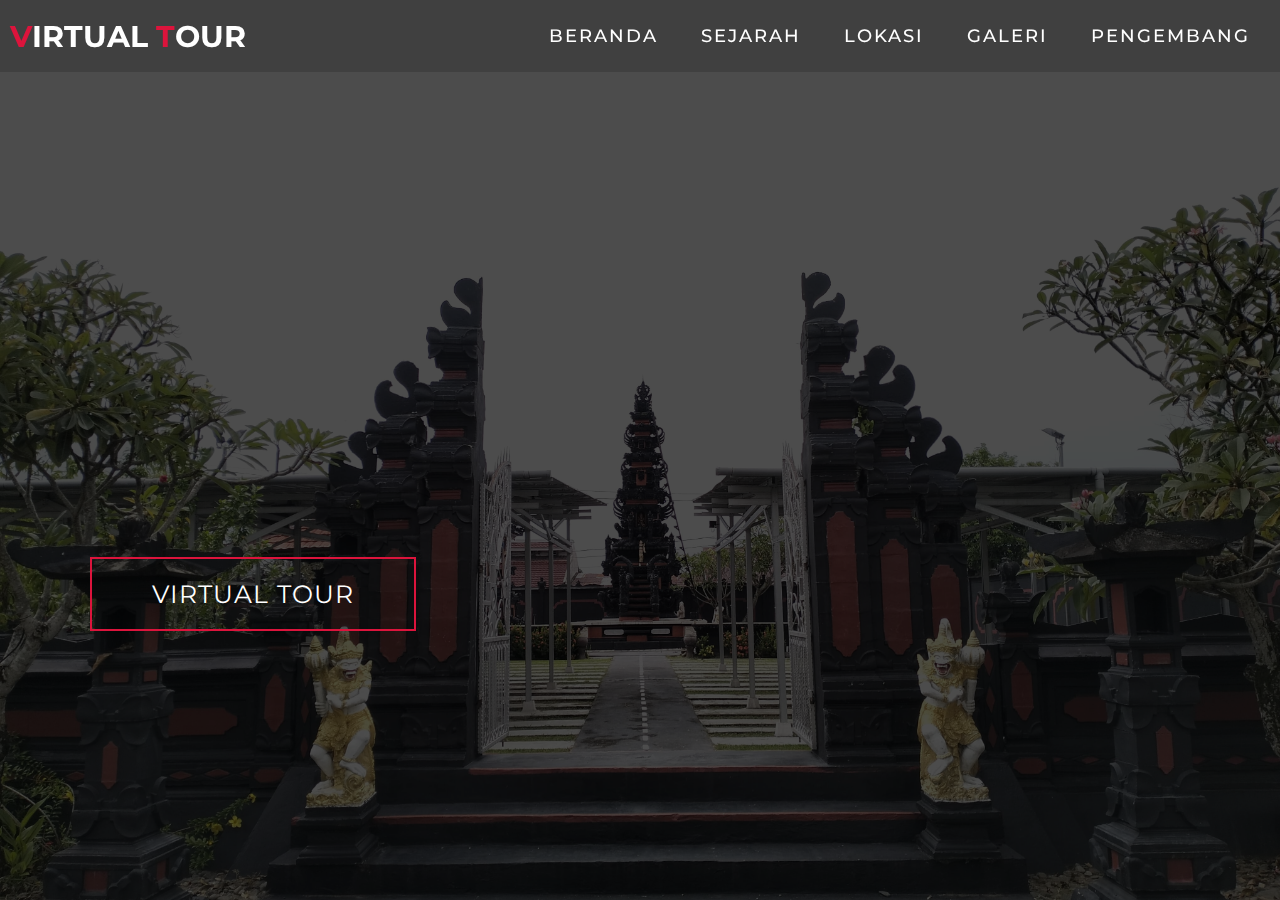
<file: index.html>
<!DOCTYPE html>
<html lang="en">

<head>
  <meta charset="UTF-8">
  <meta name="viewport" content="width=device-width, initial-scale=1.0">
  <link rel="stylesheet" href="style.css">
  <title>Virtual Tour Pura Mandira Taman Sari Palopo</title>
</head>

<body>
  <!-- Header -->
  <section id="header">
    <div class="header container">
      <div class="nav-bar">
        <div class="brand">
          <a href="#hero">
            <h1><span>V</span>irtual <span>T</span>our</h1>
          </a>
        </div>
        <div class="nav-list">
          <div class="hamburger">
            <div class="bar"></div>
          </div>
          <ul>
            <li><a href="index.html" data-after="Beranda">Beranda</a></li>
            <li><a href="sejarah.html" data-after="Sejarah">Sejarah</a></li>
            <li><a href="lokasi.html" data-after="Lokasi">Lokasi</a></li>
            <li><a href="galeri.html" data-after="Galeri">Galeri</a></li>
            <li><a href="pengembang.html" data-after="pengembang">pengembang</a></li>
          </ul>
        </div>
      </div>
    </div>
  </section>
  <!-- End Header -->


  <!-- Hero Section  -->
  <section id="hero">
    <div class="hero container">
      <div>
        <h1>Pura <span></span></h1>
        <h1>Mandira Taman Sari<span></span></h1>
        <h1>Palopo <span></span></h1>
        <a href="mulai.html" type="button" class="cta">Virtual Tour</a>
      </div>
    </div>
  </section>
  <!-- End Hero Section  -->
  <script src="./app.js"></script>
</body>

</html>
</file>
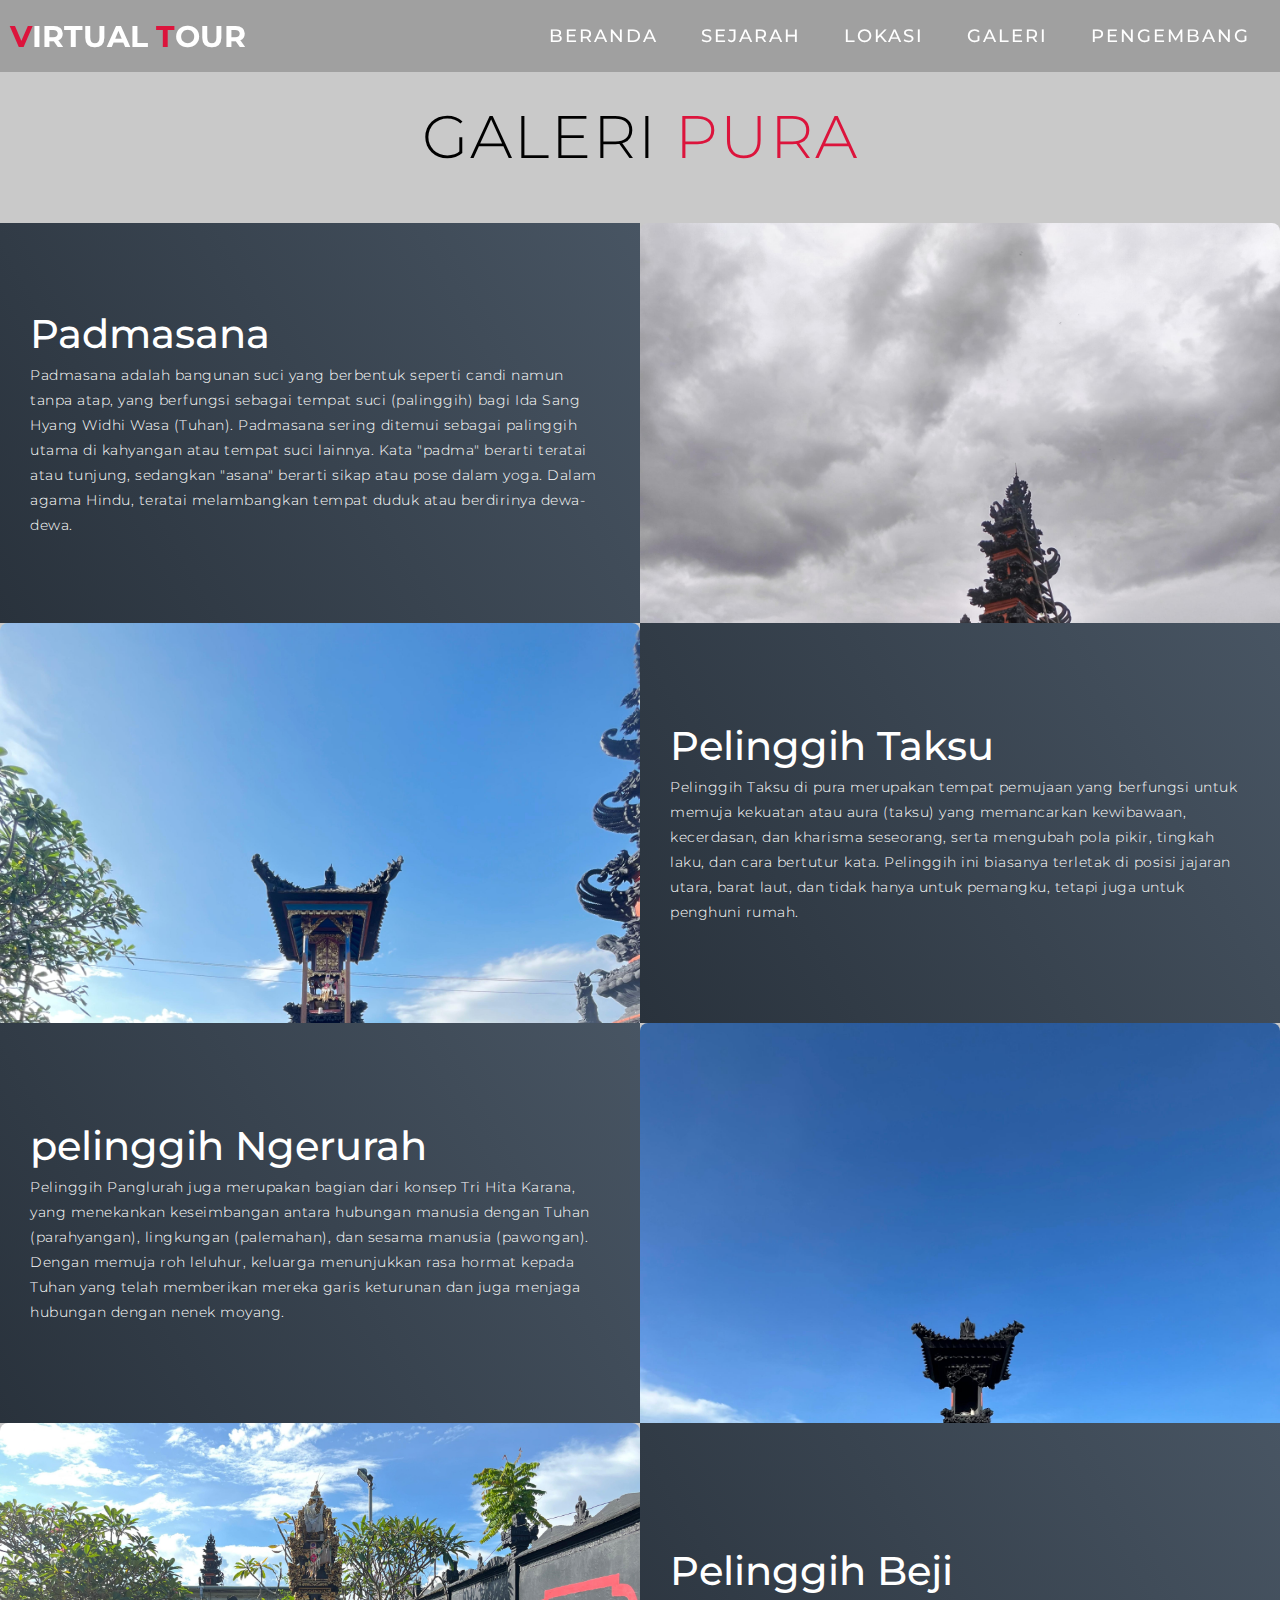
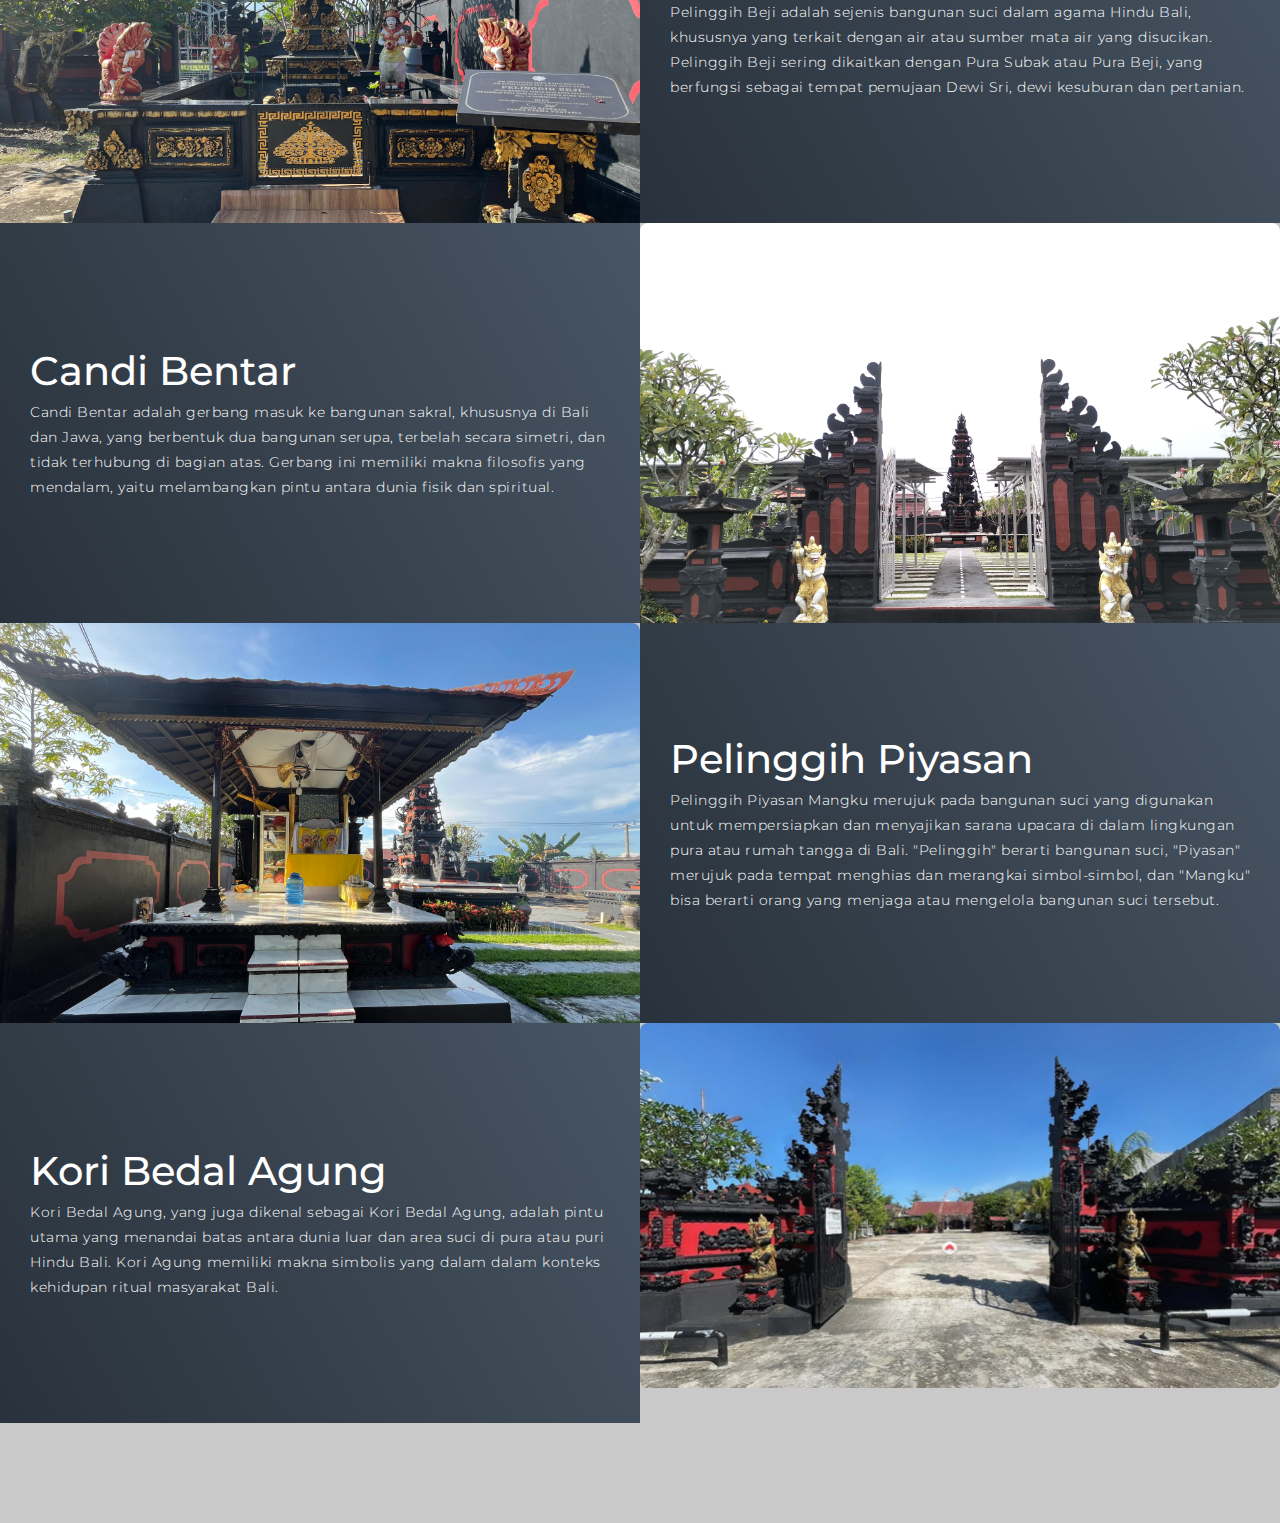
<file: galeri.html>
<!DOCTYPE html>
<html lang="en">

<head>
  <meta charset="UTF-8">
  <meta name="viewport" content="width=device-width, initial-scale=1.0">
  <link rel="stylesheet" href="style.css">
  <title>Virtual Tour Pura Mandira Taman Sari Palopo</title>
</head>

<body>
  <!-- Header -->
  <section id="header">
    <div class="header container">
      <div class="nav-bar">
        <div class="brand">
          <a href="#hero">
            <h1><span>V</span>irtual <span>T</span>our</h1>
          </a>
        </div>
        <div class="nav-list">
          <div class="hamburger">
            <div class="bar"></div>
          </div>
          <ul>
            <li><a href="index.html" data-after="Beranda">Beranda</a></li>
            <li><a href="sejarah.html" data-after="Sejarah">Sejarah</a></li>
            <li><a href="lokasi.html" data-after="Lokasi">Lokasi</a></li>
            <li><a href="galeri.html" data-after="Galeri">Galeri</a></li>
            <li><a href="pengembang.html" data-after="pengembang">pengembang</a></li>
          </ul>
        </div>
      </div>
    </div>
  </section>
  <!-- End Header -->


   <section id="projects">
    <div class="projects container">
      <div class="projects-header">
        <h1 class="section-title">Galeri <span>Pura</span></h1>
      </div>
      <div class="all-projects">
        <div class="project-item">
          <div class="project-info">
            <h1>Padmasana</h1>
             <p>Padmasana adalah bangunan suci yang berbentuk seperti candi namun tanpa atap, yang berfungsi sebagai tempat suci (palinggih) bagi Ida Sang Hyang Widhi Wasa (Tuhan). Padmasana sering ditemui sebagai palinggih utama di kahyangan atau tempat suci lainnya. Kata "padma" berarti teratai atau tunjung, sedangkan "asana" berarti sikap atau pose dalam yoga. Dalam agama Hindu, teratai melambangkan tempat duduk atau berdirinya dewa-dewa.</p>
          </div>
          <div class="project-img">
            <img src="./img/PADMA.jpeg" alt="img">
          </div>
        </div>
        <div class="project-item">
          <div class="project-info">
            <h1>Pelinggih Taksu</h1>
            <p>Pelinggih Taksu di pura merupakan tempat pemujaan yang berfungsi untuk memuja kekuatan atau aura (taksu) yang memancarkan kewibawaan, kecerdasan, dan kharisma seseorang, serta mengubah pola pikir, tingkah laku, dan cara bertutur kata. Pelinggih ini biasanya terletak di posisi jajaran utara, barat laut, dan tidak hanya untuk pemangku, tetapi juga untuk penghuni rumah. </p>
          </div>
          <div class="project-img">
            <img src="./img/taksuu.jpeg" alt="img">
          </div>
        </div>
        <div class="project-item">
          <div class="project-info">
            <h1>pelinggih Ngerurah</h1>
            <p>Pelinggih Panglurah juga merupakan bagian dari konsep Tri Hita Karana, yang menekankan keseimbangan antara hubungan manusia dengan Tuhan (parahyangan), lingkungan (palemahan), dan sesama manusia (pawongan). Dengan memuja roh leluhur, keluarga menunjukkan rasa hormat kepada Tuhan yang telah memberikan mereka garis keturunan dan juga menjaga hubungan dengan nenek moyang. </p>
          </div>
          <div class="project-img">
            <img src="./img/ngerurah.jpeg" alt="img">
          </div>
        </div>
        <div class="project-item">
          <div class="project-info">
            <h1>Pelinggih Beji</h1>
            <p>Pelinggih Beji adalah sejenis bangunan suci dalam agama Hindu Bali, khususnya yang terkait dengan air atau sumber mata air yang disucikan. Pelinggih Beji sering dikaitkan dengan Pura Subak atau Pura Beji, yang berfungsi sebagai tempat pemujaan Dewi Sri, dewi kesuburan dan pertanian.</p>
          </div>
          <div class="project-img">
            <img src="./img/beji.jpeg" alt="img">
          </div>
        </div>
        <div class="project-item">
          <div class="project-info">
            <h1>Candi Bentar</h1>
            <p>Candi Bentar adalah gerbang masuk ke bangunan sakral, khususnya di Bali dan Jawa, yang berbentuk dua bangunan serupa, terbelah secara simetri, dan tidak terhubung di bagian atas. Gerbang ini memiliki makna filosofis yang mendalam, yaitu melambangkan pintu antara dunia fisik dan spiritual.</p>
          </div>
          <div class="project-img">
            <img src="./img/bg.jpeg" alt="img">
          </div>
        </div>
         <div class="project-item">
          <div class="project-info">
            <h1>Pelinggih Piyasan</h1>
            <p>Pelinggih Piyasan Mangku merujuk pada bangunan suci yang digunakan untuk mempersiapkan dan menyajikan sarana upacara di dalam lingkungan pura atau rumah tangga di Bali. "Pelinggih" berarti bangunan suci, "Piyasan" merujuk pada tempat menghias dan merangkai simbol-simbol, dan "Mangku" bisa berarti orang yang menjaga atau mengelola bangunan suci tersebut.</p>
          </div>
          <div class="project-img">
            <img src="./img/piyasan2.jpeg" alt="img">
          </div>
        </div>
                <div class="project-item">
          <div class="project-info">
            <h1>Kori Bedal Agung</h1>
             <p>Kori Bedal Agung, yang juga dikenal sebagai Kori Bedal Agung, adalah pintu utama yang menandai batas antara dunia luar dan area suci di pura atau puri Hindu Bali. Kori Agung memiliki makna simbolis yang dalam dalam konteks kehidupan ritual masyarakat Bali. </p>
          </div>
          <div class="project-img">
            <img src="./img/kori bedal agung.png" alt="img">
          </div>
        </div>

      </div>
    </div>
  </section>
  <script src="./app.js"></script>
</body>

</html>
</file>
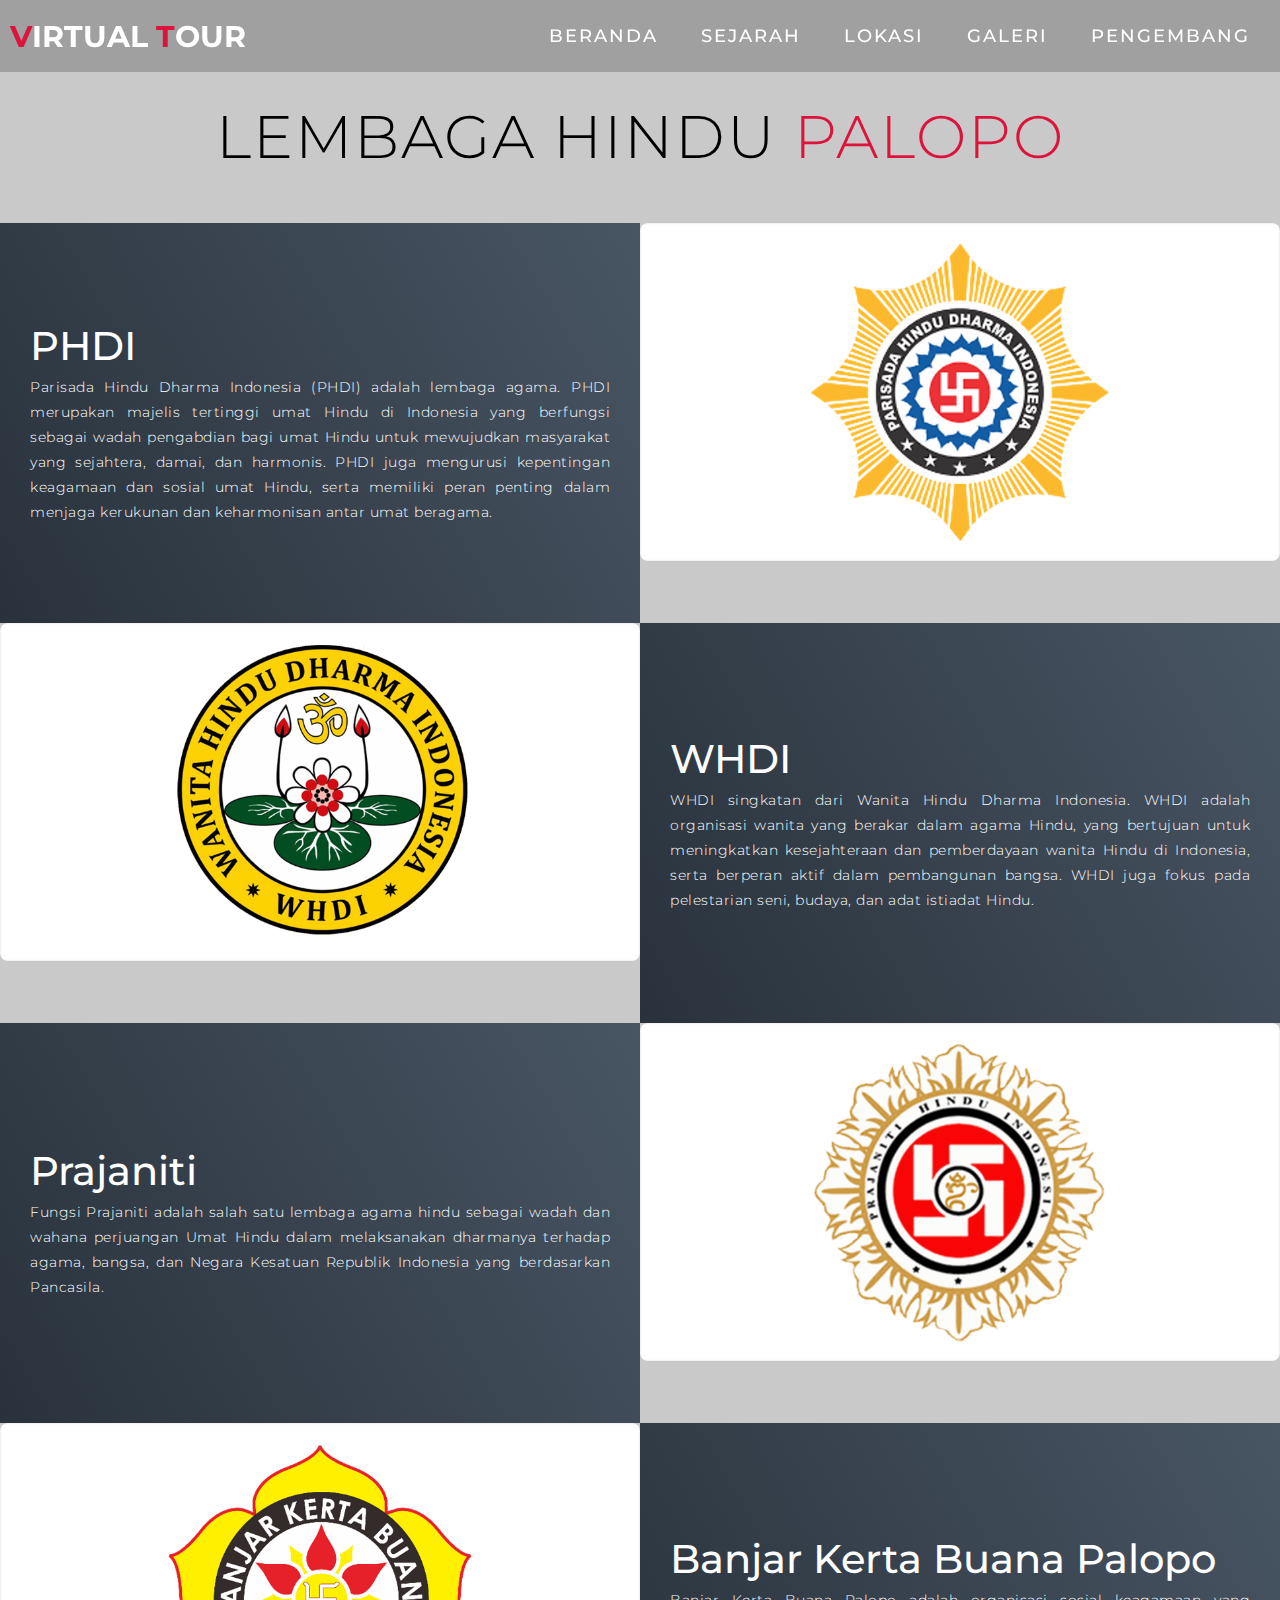
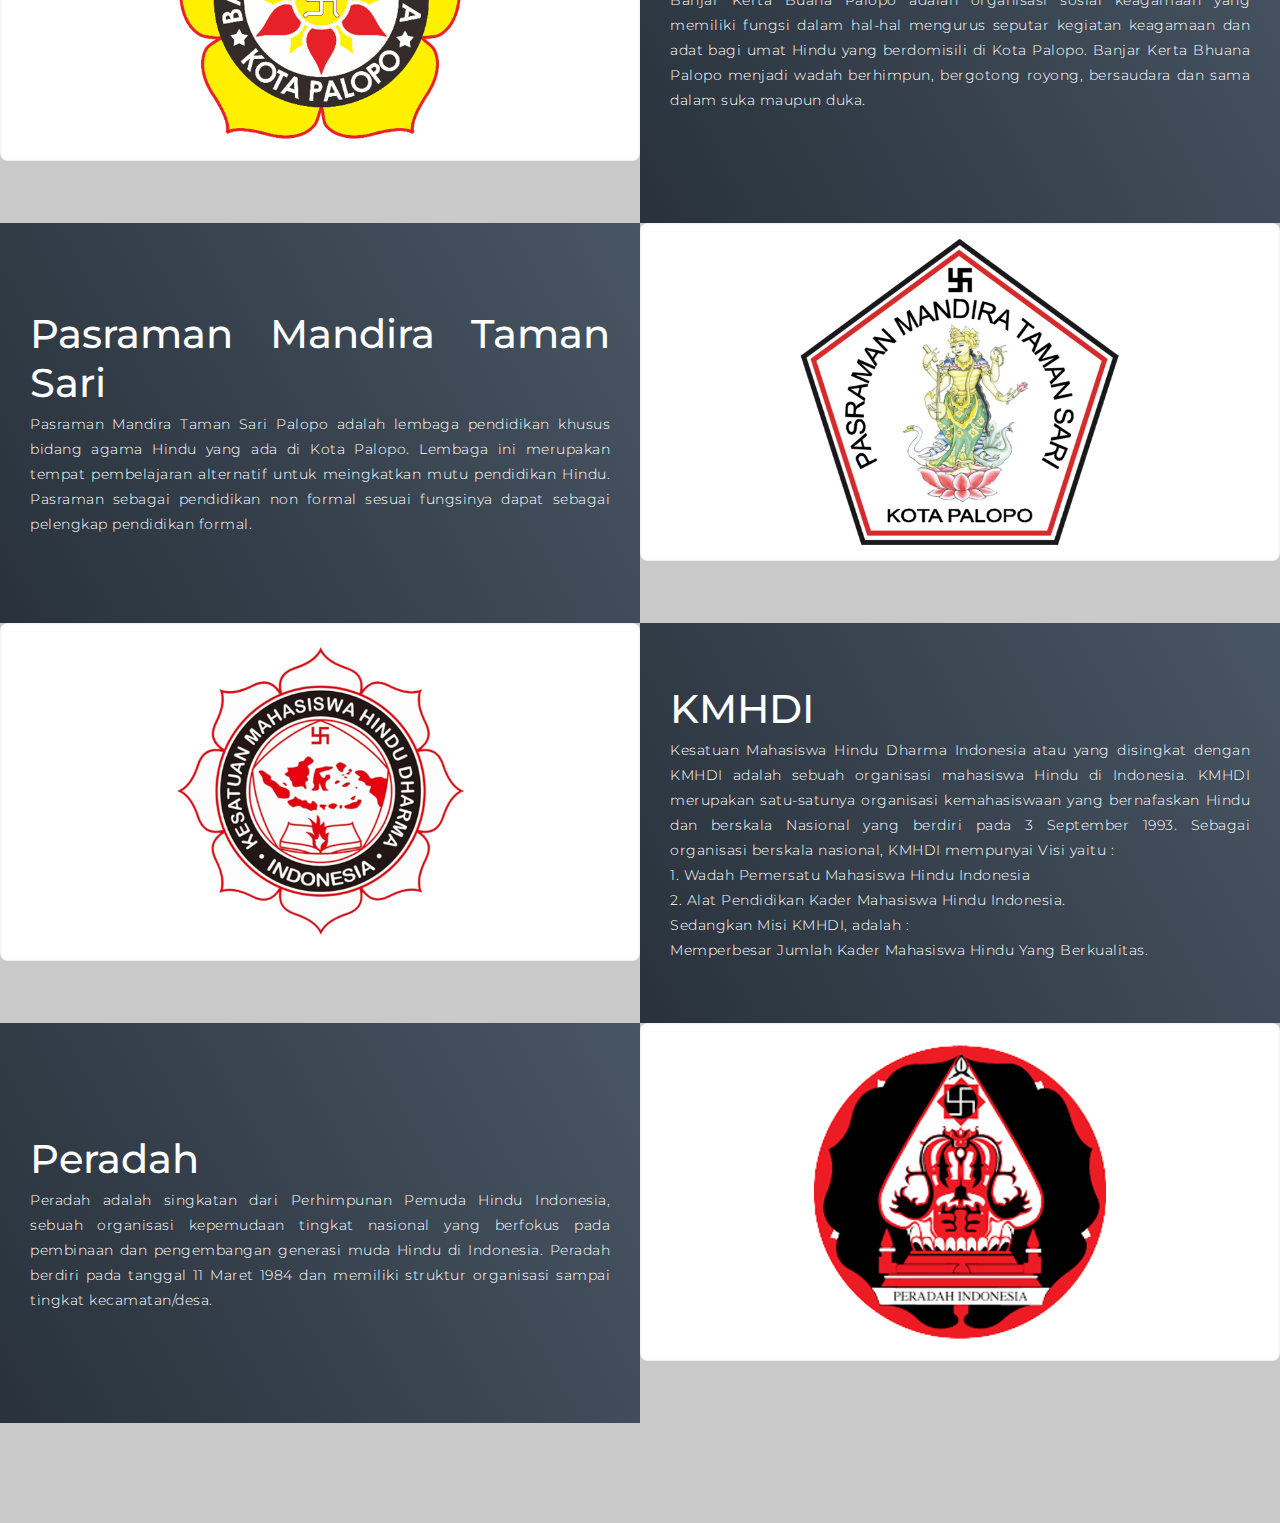
<file: lembaga.html>
<!DOCTYPE html>
<html lang="en">

<head>
  <meta charset="UTF-8">
  <meta name="viewport" content="width=device-width, initial-scale=1.0">
  <link rel="stylesheet" href="style.css">
  <title>Virtual Tour Pura Mandira Taman Sari Palopo</title>
</head>

<body>
  <!-- Header -->
  <section id="header">
    <div class="header container">
      <div class="nav-bar">
        <div class="brand">
          <a href="#hero">
            <h1><span>V</span>irtual <span>T</span>our</h1>
          </a>
        </div>
        <div class="nav-list">
          <div class="hamburger">
            <div class="bar"></div>
          </div>
          <ul>
            <li><a href="index.html" data-after="Beranda">Beranda</a></li>
            <li><a href="sejarah.html" data-after="Sejarah">Sejarah</a></li>
            <li><a href="lokasi.html" data-after="Lokasi">Lokasi</a></li>
            <li><a href="galeri.html" data-after="Galeri">Galeri</a></li>
            <li><a href="pengembang.html" data-after="pengembang">pengembang</a></li>
          </ul>
        </div>
      </div>
    </div>
  </section>
  <!-- End Header -->


   <section id="projects">
    <div class="projects container">
      <div class="projects-header">
        <h1 class="section-title">Lembaga Hindu <span> Palopo</span></h1>
      </div>
      <div class="all-projects">
        <main style="color: white;text-align: justify; justify-items: justify; text-align: justify;">
        <div class="project-item">
          <div class="project-info">
            <h1>PHDI</h1>
            <p>Parisada Hindu Dharma Indonesia (PHDI) adalah lembaga agama. PHDI merupakan majelis tertinggi umat Hindu di Indonesia yang berfungsi sebagai wadah pengabdian bagi umat Hindu untuk mewujudkan masyarakat yang sejahtera, damai, dan harmonis. PHDI juga mengurusi kepentingan keagamaan dan sosial umat Hindu, serta memiliki peran penting dalam menjaga kerukunan dan keharmonisan antar umat beragama. </p>
          </div>
          <div class="project-img">
            <img src="./img/PHDI1.png" alt="img">
          </div>
        </div>
        <div class="project-item">
          <div class="project-info">
            <h1>WHDI</h1>
            <p>WHDI singkatan dari Wanita Hindu Dharma Indonesia. WHDI adalah organisasi wanita yang berakar dalam agama Hindu, yang bertujuan untuk meningkatkan kesejahteraan dan pemberdayaan wanita Hindu di Indonesia, serta berperan aktif dalam pembangunan bangsa. WHDI juga fokus pada pelestarian seni, budaya, dan adat istiadat Hindu.</p>
          </div>
          <div class="project-img">
            <img src="./img/WHDI1.png" alt="img">
          </div>
        </div>
        <div class="project-item">
          <div class="project-info">
            <h1>Prajaniti</h1>
            <p>Fungsi Prajaniti adalah salah satu lembaga agama hindu sebagai wadah dan wahana perjuangan Umat Hindu dalam melaksanakan dharmanya terhadap agama, bangsa, dan Negara Kesatuan Republik Indonesia yang berdasarkan Pancasila.</p>
          </div>
          <div class="project-img">
            <img src="./img/PRAJANITI1.png" alt="img">
          </div>
        </div>
          <div class="project-item">
          <div class="project-info">
            <h1>Banjar Kerta Buana Palopo</h1>
             <p>Banjar Kerta Buana Palopo adalah organisasi sosial keagamaan yang memiliki fungsi dalam hal-hal mengurus seputar kegiatan keagamaan dan adat bagi umat Hindu yang berdomisili di Kota Palopo. Banjar Kerta Bhuana Palopo menjadi wadah berhimpun, bergotong royong, bersaudara dan sama dalam suka maupun duka.</p>
          </div>
          <div class="project-img">
            <img src="./img/BANJAR.png" alt="img">
          </div>
        </div>
             <div class="project-item">
          <div class="project-info">
            <h1>Pasraman Mandira Taman Sari</h1>
             <p>Pasraman Mandira Taman Sari Palopo adalah lembaga pendidikan khusus bidang agama Hindu yang ada di Kota Palopo. Lembaga ini merupakan tempat pembelajaran alternatif untuk meingkatkan mutu pendidikan Hindu. Pasraman sebagai pendidikan non formal sesuai fungsinya dapat sebagai pelengkap pendidikan formal.</p>
          </div>
          <div class="project-img">
            <img src="./img/Pasraman.png" alt="img">
          </div>
        </div>
        <div class="project-item">
          <div class="project-info">
            <h1>KMHDI</h1>
            <p>Kesatuan Mahasiswa Hindu Dharma Indonesia atau yang disingkat dengan KMHDI adalah sebuah organisasi mahasiswa Hindu di Indonesia. KMHDI merupakan satu-satunya organisasi kemahasiswaan yang bernafaskan Hindu dan berskala Nasional yang berdiri pada 3 September 1993.
            Sebagai organisasi berskala nasional, KMHDI mempunyai Visi yaitu :
            <br>
            1. Wadah Pemersatu Mahasiswa Hindu Indonesia
            <br>
            2. Alat Pendidikan Kader Mahasiswa Hindu Indonesia.
            <br>
            Sedangkan Misi KMHDI, adalah : 
            <br>
            Memperbesar Jumlah Kader Mahasiswa Hindu Yang Berkualitas.</p>
          </div>
          <div class="project-img">
            <img src="./img/KMHDI.png" alt="img">
          </div>
        </div>
         <div class="project-item">
          <div class="project-info">
            <h1>Peradah</h1>
            <p>Peradah adalah singkatan dari Perhimpunan Pemuda Hindu Indonesia, sebuah organisasi kepemudaan tingkat nasional yang berfokus pada pembinaan dan pengembangan generasi muda Hindu di Indonesia. Peradah berdiri pada tanggal 11 Maret 1984 dan memiliki struktur organisasi sampai tingkat kecamatan/desa. </p>
          </div>
          <div class="project-img">
            <img src="./img/PERADAH1.png" alt="img">
          </div>
        </div>

  </main>
      </div>
    </div>
  </section>
  <script src="./app.js"></script>
</body>

</html>
</file>
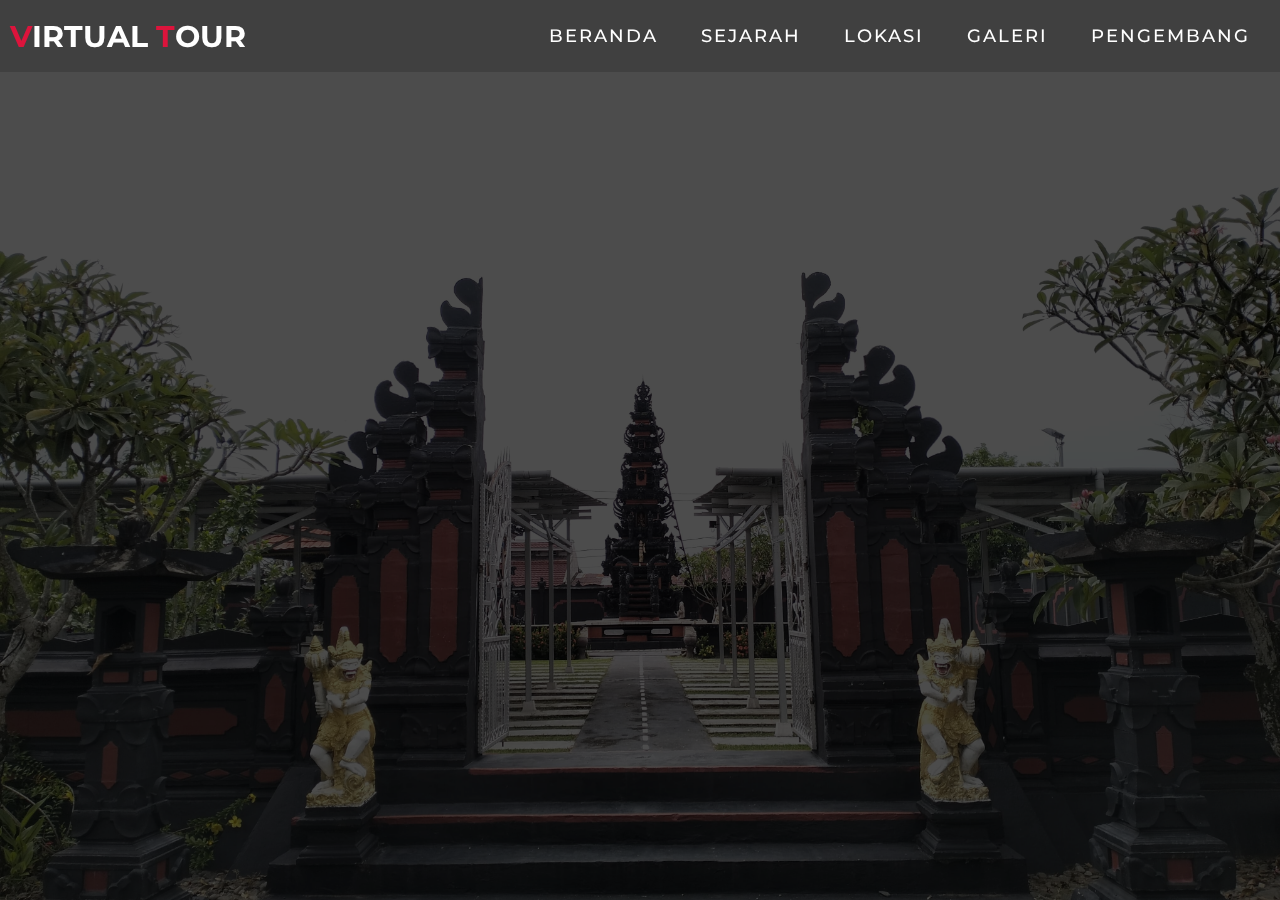
<file: lokasi.html>
<!DOCTYPE html>
<html lang="en">

<head>
  <meta charset="UTF-8">
  <meta name="viewport" content="width=device-width, initial-scale=1.0">
  <link rel="stylesheet" href="style.css">
  <title>Virtual Tour Pura Mandira Taman Sari Palopo</title>
</head>

<body>
  <!-- Header -->
  <section id="header">
    <div class="header container">
      <div class="nav-bar">
        <div class="brand">
          <a href="#hero">
            <h1><span>V</span>irtual <span>T</span>our</h1>
          </a>
        </div>
        <div class="nav-list">
          <div class="hamburger">
            <div class="bar"></div>
          </div>
          <ul>
            <li><a href="index.html" data-after="Beranda">Beranda</a></li>
            <li><a href="sejarah.html" data-after="Sejarah">Sejarah</a></li>
            <li><a href="lokasi.html" data-after="Lokasi">Lokasi</a></li>
            <li><a href="galeri.html" data-after="Galeri">Galeri</a></li>
            <li><a href="pengembang.html" data-after="pengembang">pengembang</a></li>
          </ul>
        </div>
      </div>
    </div>
  </section>
  <!-- End Header -->


  <!-- Hero Section  -->
  <section id="hero">
    <div class="hero container">
     <div class="responsive-iframe">
      <iframe src="https://maps.google.com/maps?q=Pura%20Mandira%20Taman%20Sari%20Palopo&t=&z=15&ie=UTF8&iwloc=&output=embed" allowfullscreen></iframe>
    </div>    </div>
  </section>
  <!-- End Hero Section  -->
  <script src="./app.js"></script>
</body>

</html>
</file>
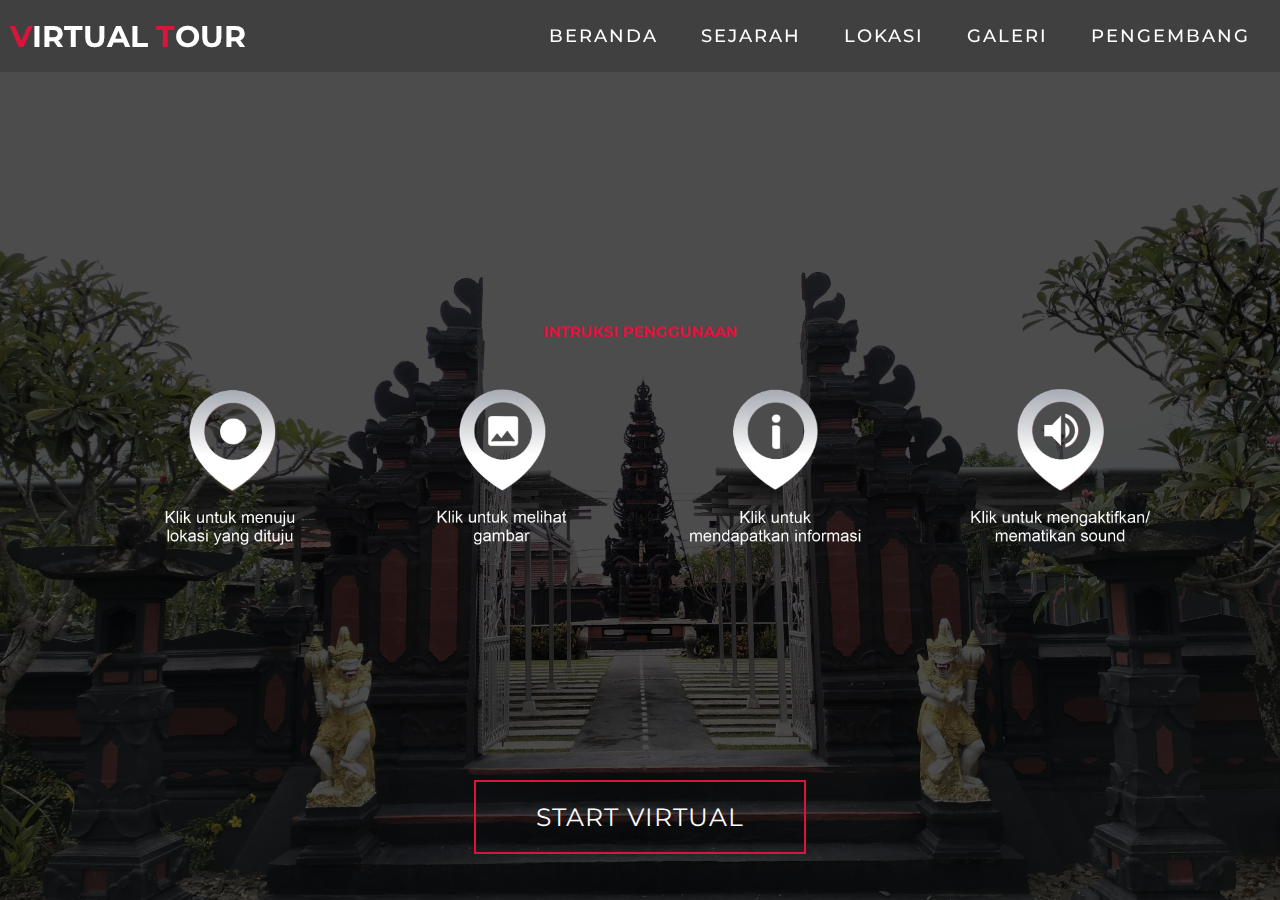
<file: mulai.html>
<!DOCTYPE html>
<html lang="en">

<head>
  <meta charset="UTF-8">
  <meta name="viewport" content="width=device-width, initial-scale=1.0">
  <link rel="stylesheet" href="style.css">
  <title>Virtual Tour Pura Mandira Taman Sari Palopo</title>
</head>

<body>
  <!-- Header -->
  <section id="header">
    <div class="header container">
      <div class="nav-bar">
        <div class="brand">
          <a href="#hero">
            <h1><span>V</span>irtual <span>T</span>our</h1>
          </a>
        </div>
        <div class="nav-list">
          <div class="hamburger">
            <div class="bar"></div>
          </div>
          <ul>
            <li><a href="index.html" data-after="Beranda">Beranda</a></li>
            <li><a href="sejarah.html" data-after="Sejarah">Sejarah</a></li>
            <li><a href="lokasi.html" data-after="Lokasi">Lokasi</a></li>
            <li><a href="galeri.html" data-after="Galeri">Galeri</a></li>
            <li><a href="pengembang.html" data-after="pengembang">pengembang</a></li>
          </ul>
        </div>
      </div>
    </div>
  </section>
  <!-- End Header -->


  <!-- Hero Section  -->
   <section id="hero">
    <div class="hero container">
      <div>
               <main style="padding-top: 10px;justify-content: center;">
                <h2 style="color: #DC143C; font-size: 3 em; text-align: center; justify-content: center;">INTRUKSI PENGGUNAAN</h2>
                <br>
                <br>
                    <img src="./img/sip.png" alt="img">
            <a href="virtualtour.html" type="button" class="cta" style="position: absolute; display: grid; justify-content: flex-end top: 50%;
      left: 50%; bottom: 1%; transform: translate(-50%, -50%);">Start Virtual</a>
        </main>
    
      </div>
    </div>
  </section>

  </section>
  <!-- End Hero Section  -->
  <script src="./app.js"></script>
</body>

</html>
</file>
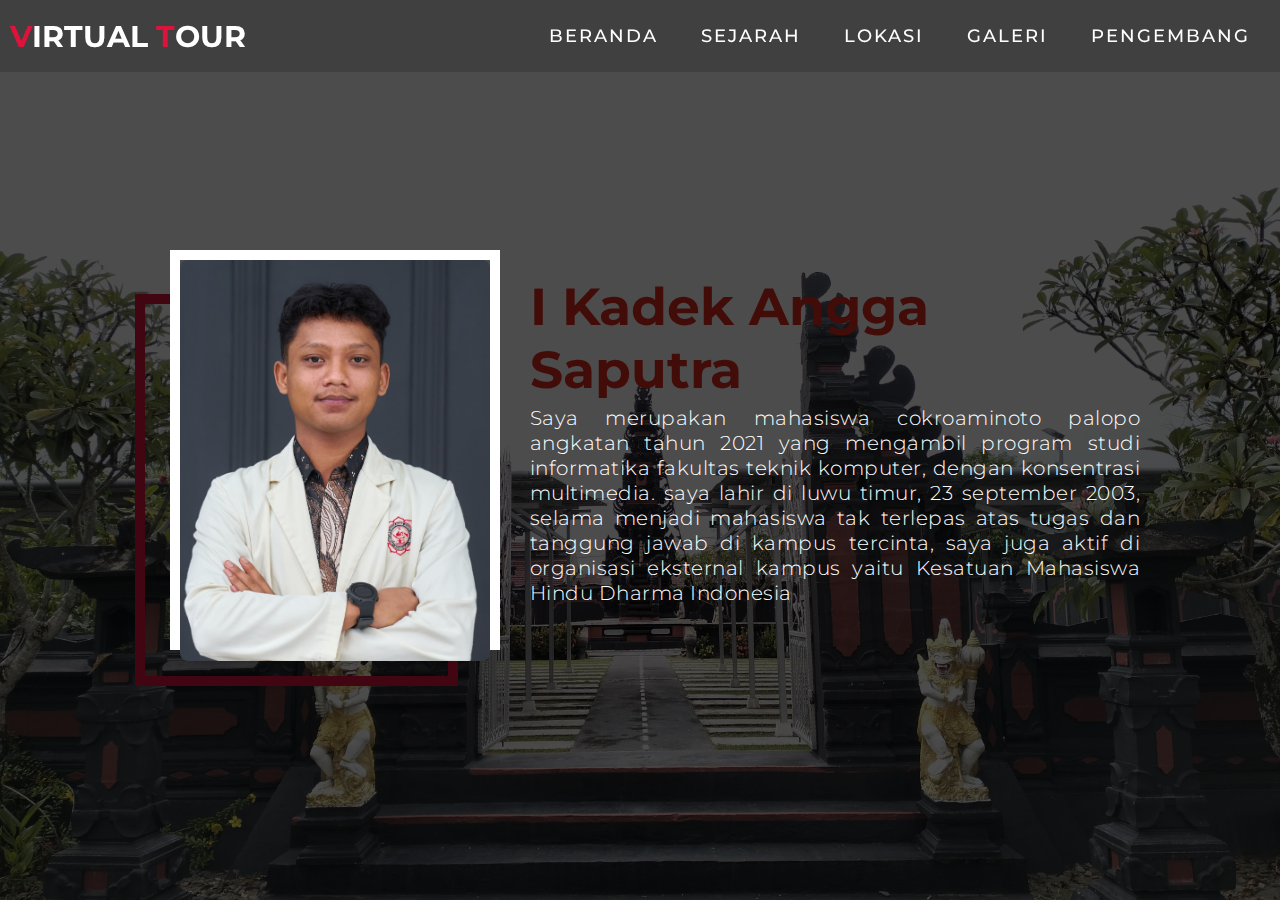
<file: pengembang.html>
<!DOCTYPE html>
<html lang="en">

<head>
  <meta charset="UTF-8">
  <meta name="viewport" content="width=device-width, initial-scale=1.0">
  <link rel="stylesheet" href="style.css">
  <title>Virtual Tour Pura Mandira Taman Sari Palopo</title>
</head>

<body>
  <!-- Header -->
  <section id="header">
    <div class="header container">
      <div class="nav-bar">
        <div class="brand">
          <a href="#hero">
            <h1><span>V</span>irtual <span>T</span>our</h1>
          </a>
        </div>
        <div class="nav-list">
          <div class="hamburger">
            <div class="bar"></div>
          </div>
          <ul>
            <li><a href="index.html" data-after="Beranda">Beranda</a></li>
            <li><a href="sejarah.html" data-after="Sejarah">Sejarah</a></li>
            <li><a href="lokasi.html" data-after="Lokasi">Lokasi</a></li>
            <li><a href="galeri.html" data-after="Galeri">Galeri</a></li>
            <li><a href="pengembang.html" data-after="pengembang">pengembang</a></li>
          </ul>
        </div>
      </div>
    </div>
  </section>
  <!-- End Header -->
  <section id="hero">
    <div class="hero container">
   <section id="about">
    <div class="about container">
      <div class="col-left">
        <div class="about-img">
          <img src="./img/angga.jpeg" alt="img">
        </div>
      </div>
      <div class="col-right">
        <h3 style="color: #420D09; font-size: 52px;">I Kadek Angga Saputra</h3>
        <p style="color: white; font-size: 20px; text-align: justify;">Saya merupakan mahasiswa cokroaminoto palopo angkatan tahun 2021 yang mengambil program studi informatika fakultas teknik komputer, dengan konsentrasi multimedia. saya lahir di luwu timur, 23 september 2003, selama menjadi mahasiswa tak terlepas atas tugas dan tanggung jawab di kampus tercinta, saya juga aktif di organisasi eksternal kampus yaitu Kesatuan Mahasiswa Hindu Dharma Indonesia</p>
      </div>
    </div>
  </section>
    </div>
  </section>
  <script src="./app.js"></script>
</body>

</html>
</file>
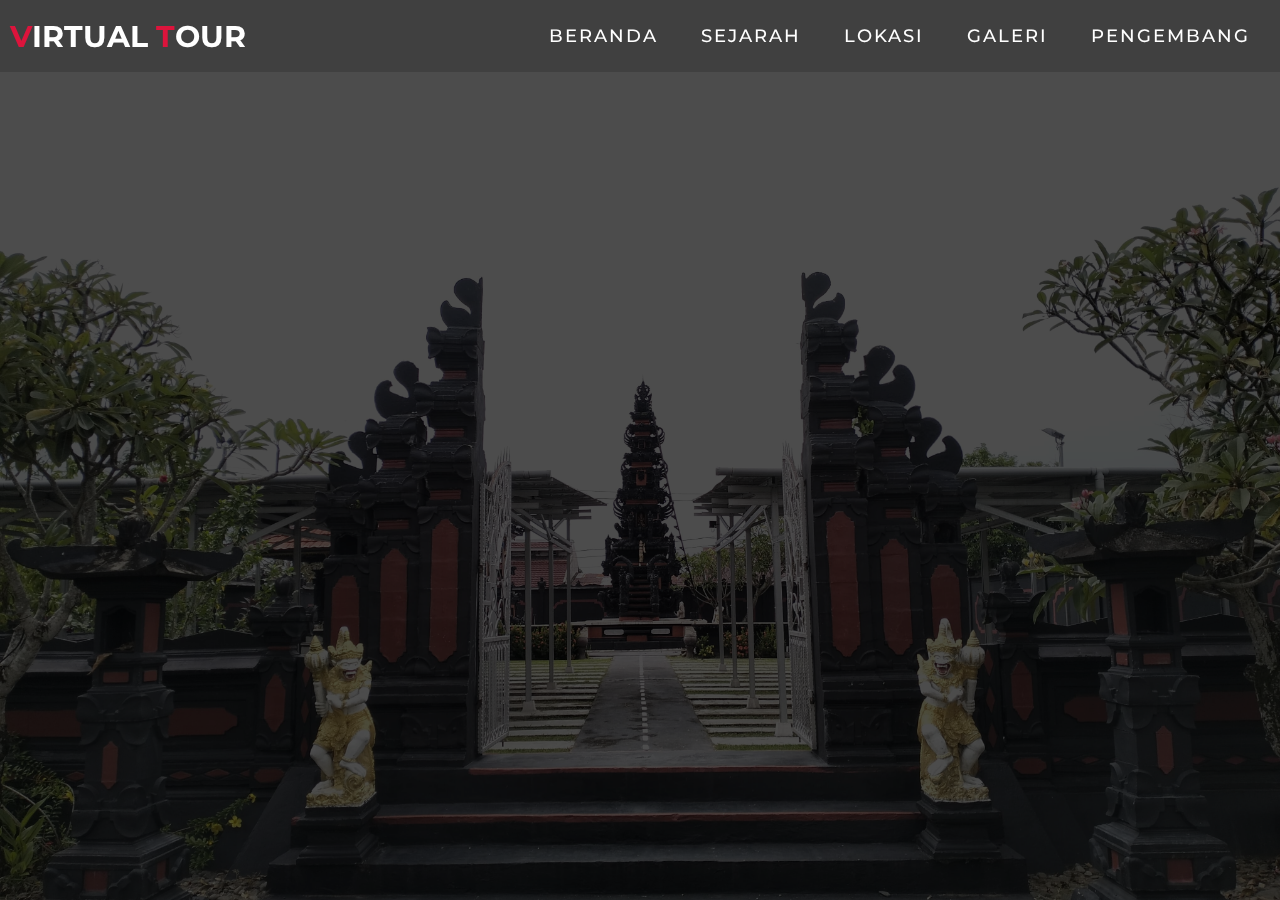
<file: virtualtour.html>
<!DOCTYPE html>
<html lang="id">
<head>
  <meta charset="UTF-8">
  <meta name="viewport" content="width=device-width, initial-scale=1.0">
  <title>Virtual Tour | Pura Mandira Taman Sari Palopo</title>
  <link rel="stylesheet" href="style.css">

</head>
<body>
  
  <section id="header">
    <div class="header container">
      <div class="nav-bar">
        <div class="brand">
          <a href="#hero">
            <h1><span>V</span>irtual <span>T</span>our</h1>
          </a>
        </div>
        <div class="nav-list">
          <div class="hamburger">
            <div class="bar"></div>
          </div>
          <ul>
            <li><a href="index.html" data-after="Beranda">Beranda</a></li>
            <li><a href="sejarah.html" data-after="Sejarah">Sejarah</a></li>
            <li><a href="lokasi.html" data-after="Lokasi">Lokasi</a></li>
            <li><a href="galeri.html" data-after="Galeri">Galeri</a></li>
            <li><a href="pengembang.html" data-after="pengembang">Pengembang</a></li>
          </ul>
        </div>
      </div>
    </div>
  </section>
  <!-- End Header -->

  <!-- Hero Section  -->
  <section id="hero">
    <div class="services container">
        <div class="responsive-iframe">
          <iframe src="https://app.lapentor.com/sphere/virtual-tour-360-pura" allowfullscreen></iframe>
        </div>
        <div class="service-bottom"></div>
    </div>
  </section>
  <!-- End Hero Section  -->
  <script src="./app.js"></script>
</body>
</html>
</file>
<file: style.css>
@import 'https://fonts.googleapis.com/css?family=Montserrat:300, 400, 700&display=swap';
* {
	padding: 0;
	margin: 0;
	box-sizing: border-box;
}
html {
	font-size: 10px;
	font-family: 'Montserrat', sans-serif;
	scroll-behavior: smooth;
}
a {
	text-decoration: none;
}
.container {
	min-height: 100vh;
	width: 100%;
	display: flex;
	align-items: center;
	justify-content: center;
}
img {
	height: 100%;
	width: 100%;
	object-fit: cover;
}
p {
	color: black;
	font-size: 1.4rem;
	margin-top: 5px;
	line-height: 2.5rem;
	font-weight: 300;
	letter-spacing: 0.05rem;
}
.section-title {
	font-size: 4rem;
	font-weight: 300;
	color: black;
	margin-bottom: 10px;
	text-transform: uppercase;
	letter-spacing: 0.2rem;
	text-align: center;
}
.section-title span {
	color: crimson;
}
#fullscreen-container {
    width: 100vw;
    height: 100vh;
}
.cta {
	display: inline-block;
	padding: 10px 30px;
	color: white;
	background-color: transparent;
	border: 2px solid crimson;
	font-size: 2rem;
	text-transform: uppercase;
	letter-spacing: 0.1rem;
	margin-top: 30px;
	transition: 0.3s ease;
	transition-property: background-color, color;
}
.cta:hover {
	color: white;
	background-color: crimson;
}
.brand h1 {
	font-size: 3rem;
	text-transform: uppercase;
	color: white;
}
.brand h1 span {
	color: crimson;
}

/* Header section */
#header {
	position: fixed;
	z-index: 1000;
	left: 0;
	top: 0;
	width: 100vw;
	height: auto;
}
#header .header {
	min-height: 8vh;
	background-color: rgba(31, 30, 30, 0.24);
	transition: 0.3s ease background-color;
}
#header .nav-bar {
	display: flex;
	align-items: center;
	justify-content: space-between;
	width: 100%;
	height: 100%;
	max-width: 1300px;
	padding: 0 10px;
}
#header .nav-list ul {
	list-style: none;
	position: absolute;
	background-color: rgb(31, 30, 30);
	width: 100vw;
	height: 100vh;
	left: 100%;
	top: 0;
	display: flex;
	flex-direction: column;
	justify-content: center;
	align-items: center;
	z-index: 1;
	overflow-x: hidden;
	transition: 0.5s ease left;
}
#header .nav-list ul.active {
	left: 0%;
}
#header .nav-list ul a {
	font-size: 2.5rem;
	font-weight: 500;
	letter-spacing: 0.2rem;
	text-decoration: none;
	color: white;
	text-transform: uppercase;
	padding: 20px;
	display: block;
}
#header .nav-list ul a::after {
	content: attr(data-after);
	position: absolute;
	top: 50%;
	left: 50%;
	transform: translate(-50%, -50%) scale(0);
	color: rgba(240, 248, 255, 0.021);
	font-size: 13rem;
	letter-spacing: 50px;
	z-index: -1;
	transition: 0.3s ease letter-spacing;
}
#header .nav-list ul li:hover a::after {
	transform: translate(-50%, -50%) scale(1);
	letter-spacing: initial;
}
#header .nav-list ul li:hover a {
	color: crimson;
}
#header .hamburger {
	height: 60px;
	width: 60px;
	display: inline-block;
	border: 3px solid white;
	border-radius: 50%;
	position: relative;
	display: flex;
	align-items: center;
	justify-content: center;
	z-index: 100;
	cursor: pointer;
	transform: scale(0.8);
	margin-right: 20px;
}
#header .hamburger:after {
	position: absolute;
	content: '';
	height: 100%;
	width: 100%;
	border-radius: 50%;
	border: 3px solid white;
	animation: hamburger_puls 1s ease infinite;
}
#header .hamburger .bar {
	height: 2px;
	width: 30px;
	position: relative;
	background-color: white;
	z-index: -1;
}
#header .hamburger .bar::after,
#header .hamburger .bar::before {
	content: '';
	position: absolute;
	height: 100%;
	width: 100%;
	left: 0;
	background-color: white;
	transition: 0.3s ease;
	transition-property: top, bottom;
}
#header .hamburger .bar::after {
	top: 8px;
}
#header .hamburger .bar::before {
	bottom: 8px;
}
#header .hamburger.active .bar::before {
	bottom: 0;
}
#header .hamburger.active .bar::after {
	top: 0;
}
/* End Header section */

/* Hero Section */
#hero {
	background-image: url(./img/bg.jpeg);
	background-size: cover;
	background-position: top center;
	position: relative;
	z-index: 1;
}
#hero::after {
	content: '';
	position: absolute;
	left: 0;
	top: 0;
	height: 100%;
	width: 100%;
	background-color: black;
	opacity: 0.7;
	z-index: -1;
}
#hero .hero {
	max-width: 1200px;
	margin: 0 auto;
	padding: 0 50px;
	justify-content: flex-start;
}
#hero h1 {
	display: block;
	width: fit-content;
	font-size: 4rem;
	position: relative;
	color: transparent;
	animation: text_reveal 0.5s ease forwards;
	animation-delay: 1s;
}
#hero h1:nth-child(1) {
	animation-delay: 1s;
}
#hero h1:nth-child(2) {
	animation-delay: 2s;
}
#hero h1:nth-child(3) {
	animation: text_reveal_name 0.5s ease forwards;
	animation-delay: 3s;
}
#hero h1 span {
	position: absolute;
	top: 0;
	left: 0;
	height: 100%;
	width: 0;
	background-color: crimson;
	animation: text_reveal_box 1s ease;
	animation-delay: 0.5s;
}
#hero h1:nth-child(1) span {
	animation-delay: 0.5s;
}
#hero h1:nth-child(2) span {
	animation-delay: 1.5s;
}
#hero h1:nth-child(3) span {
	animation-delay: 2.5s;
}

/* End Hero Section */

/* Services Section */
#services .services {
	flex-direction: column;
	text-align: center;
	max-width: 1500px;
	margin: 0 auto;
	padding: 100px 0;
}
#services .service-top {
	max-width: 500px;
	margin: 0 auto;
 text-align: center;
	justify-content: center;

}
#services .service-bottom {
	display: flex;
	align-items: center;
	justify-content: center;
	flex-wrap: wrap;
	margin-top: 50px;
}
#services .service-item {
	flex-basis: 80%;
	display: flex;
	align-items: flex-start;
	justify-content: center;
	flex-direction: column;
	padding: 30px;
	border-radius: 10px;
	background-image: url(./img/PADMA.jpeg);
	background-size: cover;
	margin: 10px 5%;
	position: relative;
	z-index: 1;
	overflow: hidden;
}
#services .service-item::after {
	content: '';
	position: absolute;
	left: 0;
	top: 0;
	height: 100%;
	width: 100%;
	background-image: linear-gradient(60deg, #29323c 0%, #485563 100%);
	opacity: 0.9;
	z-index: -1;
}
#services .service-bottom .icon {
	height: 80px;
	width: 80px;
	margin-bottom: 20px;
}
#services .service-item h2 {
	font-size: 2rem;
	color: white;
	margin-bottom: 10px;
	text-transform: uppercase;
}
#services .service-item p {
	color: white;
	text-align: left;
}
/* End Services Section */

/* Projects section */
#projects .projects {
	flex-direction: column;
	max-width: 100%;
	margin: 0 auto;
	padding: 100px 0;
	background-color: rgba(31, 30, 30, 0.24);
}
#projects .projects-header h1 {
	margin-bottom: 50px;
}
#projects .all-projects {
	display: flex;
	align-items: center;
	justify-content: center;
	flex-direction: column;
	color: black;
}
#projects .project-item {
	display: flex;
	align-items: center;
	justify-content: center;
	flex-direction: column;
	width: 80%;
	margin: 20px auto;
	overflow: hidden;
	border-radius: 10px;
	color: black;
}
#projects .project-info {
	padding: 30px;
	flex-basis: 50%;
	height: 100%;
	display: flex;
	align-items: flex-start;
	justify-content: center;
	flex-direction: column;
	background-image: linear-gradient(60deg, #29323c 0%, #485563 100%);
	color: white;
}
#projects .project-info h1 {
	font-size: 4rem;
	font-weight: 500;
}
#projects .project-info h2 {
	font-size: 1.8rem;
	font-weight: 500;
	margin-top: 10px;
}
#projects .project-info p {
	color: white;
}
#projects .project-img {
	flex-basis: 50%;
	height: 300px;
	overflow: hidden;
	position: relative;
}
#projects .project-img:after {
	content: '';
	position: absolute;
	left: 0;
	top: 0;
	height: 100%;
	width: 100%;
	background-image: red(60deg, #29323c 0%, #485563 100%);
	opacity: 0.7;
}
#projects .project-img img {
	transition: 0.3s ease transform;
}
#projects .project-item:hover .project-img img {
	transform: scale(1.1);
}
/* End Projects section */

/* About Section */
#about .about {
	flex-direction: column-reverse;
	text-align: center;
	max-width: 1200px;
	margin: 0 auto;
	padding: 100px 20px;
}
#about .col-left {
	width: 250px;
	height: 360px;

}
#about .col-right {
	width: 100%;
}
#about .col-right h2 {
	font-size: 1.8rem;
	font-weight: 500;
	letter-spacing: 0.2rem;
	margin-bottom: 10px;
}
#about .col-right p {
	margin-bottom: 20px;
}
#about .col-right .cta {
	color: black;
	margin-bottom: 50px;
	padding: 10px 20px;
	font-size: 2rem;
}
#about .col-left .about-img {
	height: 100%;
	width: 100%;
	position: relative;
	border: 10px solid white;
}
#about .col-left .about-img::after {
	content: '';
	position: absolute;
	left: -33px;
	top: 19px;
	height: 98%;
	width: 98%;
	border: 7px solid crimson;
	z-index: -1;
}
/* End About Section */

/* contact Section */
#contact .contact {
	flex-direction: column;
	max-width: 1200px;
	margin: 0 auto;
	width: 90%;
}
#contact .contact-items {
	/* max-width: 400px; */
	width: 100%;
}
#contact .contact-item {
	width: 80%;
	padding: 20px;
	text-align: center;
	border-radius: 10px;
	padding: 30px;
	margin: 30px;
	display: flex;
	justify-content: center;
	align-items: center;
	flex-direction: column;
	box-shadow: 0px 0px 18px 0 #0000002c;
	transition: 0.3s ease box-shadow;
}
#contact .contact-item:hover {
	box-shadow: 0px 0px 5px 0 #0000002c;
}
#contact .icon {
	width: 70px;
	margin: 0 auto;
	margin-bottom: 10px;
}
#contact .contact-info h1 {
	font-size: 2.5rem;
	font-weight: 500;
	margin-bottom: 5px;
}
#contact .contact-info h2 {
	font-size: 1.3rem;
	line-height: 2rem;
	font-weight: 500;
}
/*End contact Section */

/* Footer */
#footer {
	background-image: linear-gradient(60deg, #29323c 0%, #485563 100%);
}
#footer .footer {
	min-height: 200px;
	flex-direction: column;
	padding-top: 50px;
	padding-bottom: 0px;
}
#footer h2 {
	color: white;
	font-weight: 500;
	font-size: 1.8rem;
	letter-spacing: 0.1rem;
	margin-top: 10px;
	margin-bottom: 10px;
}
#footer .social-icon {
	display: flex;
	margin-bottom: 30px;
}
#footer .social-item {
	height: 50px;
	width: 50px;
	margin: 0 5px;
}
#footer .social-item img {
	filter: grayscale(1);
	transition: 0.3s ease filter;
}
#footer .social-item:hover img {
	filter: grayscale(0);
}
#footer p {
	color: white;
	font-size: 1.3rem;
}
/* End Footer */

/* Keyframes */
@keyframes hamburger_puls {
	0% {
		opacity: 1;
		transform: scale(1);
	}
	100% {
		opacity: 0;
		transform: scale(1.4);
	}
}
@keyframes text_reveal_box {
	50% {
		width: 100%;
		left: 0;
	}
	100% {
		width: 0;
		left: 100%;
	}
}
@keyframes text_reveal {
	100% {
		color: white;
	}
}
@keyframes text_reveal_name {
	100% {
		color: crimson;
		font-weight: 500;
	}
}
/* End Keyframes */

/* Media Query For Tablet */
@media only screen and (min-width: 768px) {
	.cta {
		font-size: 2.5rem;
		padding: 20px 60px;
	}
	h1.section-title {
		font-size: 6rem;
	}

	/* Hero */
	#hero h1 {
		font-size: 7rem;
	}
	/* End Hero */

	/* Services Section */
	#services .service-bottom .service-item {
		flex-basis: 45%;
		margin: 2.5%;
	}
	/* End Services Section */

	/* Project */
	#projects .project-item {
		flex-direction: row;
	}
	#projects .project-item:nth-child(even) {
		flex-direction: row-reverse;
	}
	#projects .project-item {
		height: 400px;
		margin: 0;
		width: 100%;
		border-radius: 0;
	}
	#projects .all-projects .project-info {
		height: 100%;
	}
	#projects .all-projects .project-img {
		height: 100%;
	}
	/* End Project */

	/* About */
	#about .about {
		flex-direction: row;
	}
	#about .col-left {
		width: 600px;
		height: 400px;
		padding-left: 60px;
		}
	#about .about .col-left .about-img::after {
		left: -45px;
		top: 34px;
		height: 98%;
		width: 98%;
		border: 10px solid crimson;

	}
	#about .col-right {
		text-align: left;
		padding: 30px;
	}
	#about .col-right h1 {
		text-align: left;
	}
	/* End About */

	/* contact  */
	#contact .contact {
		flex-direction: column;
		padding: 100px 0;
		align-items: center;
		justify-content: center;
		min-width: 20vh;
	}
	#contact .contact-items {
		width: 100%;
		display: flex;
		flex-direction: row;
		justify-content: space-evenly;
		margin: 0;
	}
	#contact .contact-item {
		width: 30%;
		margin: 0;
		flex-direction: row;
	}
	#contact .contact-item .icon {
		height: 100px;
		width: 100px;
	}
	#contact .contact-item .icon img {
		object-fit: contain;
	}
	#contact .contact-item .contact-info {
		width: 100%;
		text-align: left;
		padding-left: 20px;
	}
	/* End contact  */
}
/* End Media Query For Tablet */

/* Media Query For Desktop */
@media only screen and (min-width: 1200px) {
	/* header */
	#header .hamburger {
		display: none;
	}
	#header .nav-list ul {
		position: initial;
		display: block;
		height: auto;
		width: fit-content;
		background-color: transparent;
	}
	#header .nav-list ul li {
		display: inline-block;
	}
	#header .nav-list ul li a {
		font-size: 1.8rem;
	}
	#header .nav-list ul a:after {
		display: none;
	}
	/* End header */

	#services .service-bottom .service-item {
		flex-basis: 22%;
		margin: 1.5%;
	}
  .responsive-iframe { padding-bottom: 65vw; }
img, video { max-width: 100%; height: auto; display: block; border-radius: 8px; margin-bottom: 16px; }
.responsive-iframe { position: relative; width: 100%; padding-bottom: 56.25%; height: 0; margin-bottom: 20px; }
.responsive-iframe iframe { position: absolute; top: 0; left: 0; width: 100%; height: 100%; border: 0; }
}
</file>
